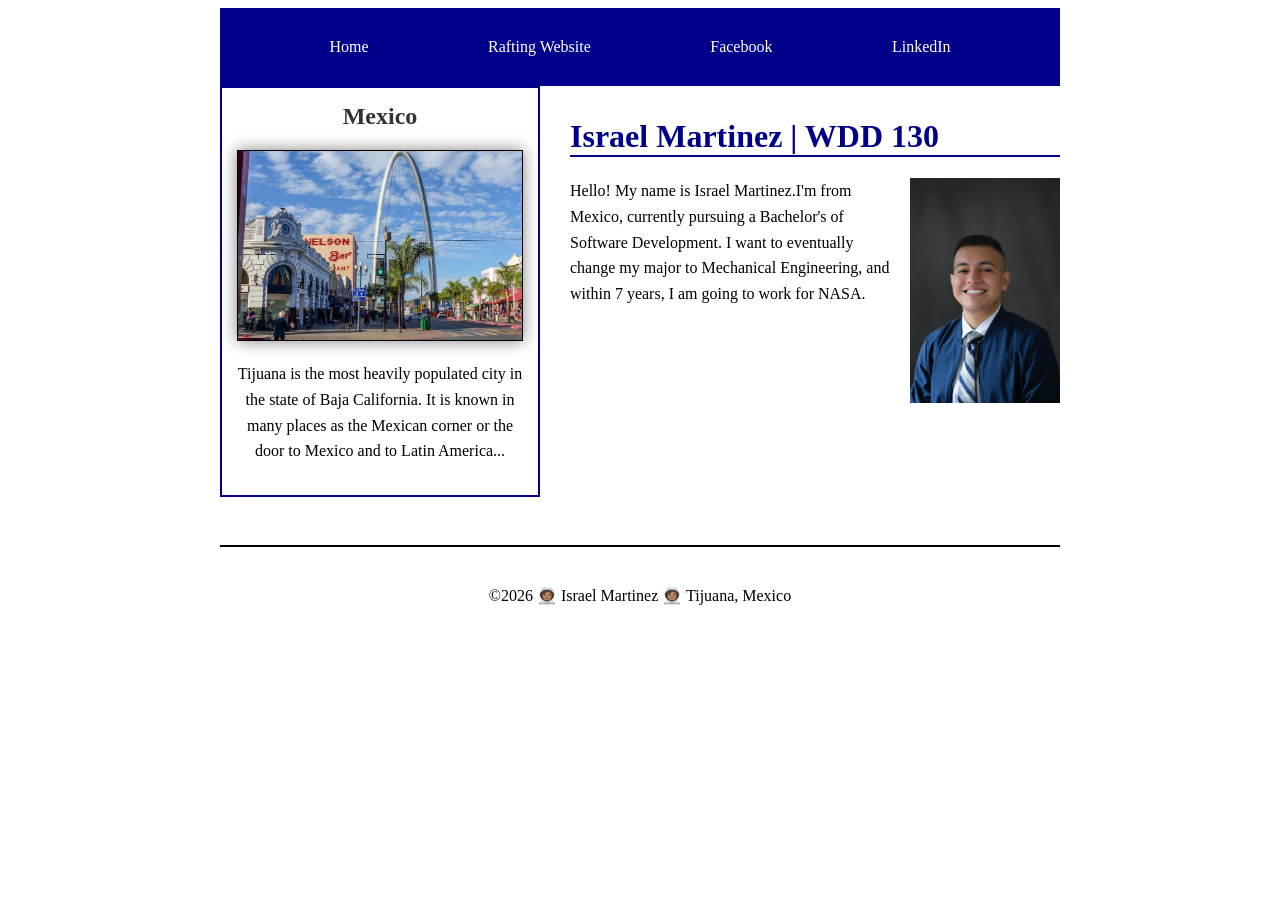
<file: index.html>
<!DOCTYPE html>
<html lang="en">

<head>
    <meta charset="UTF-8">
    <meta name="viewport" content="width=device-width, initial-scale=1.0">
    <link rel="stylesheet" href="styles/styles.css">
    <title>Israel Martinez | WDD 130</title>
    <meta name="description" content="Israel Martinez's BYU-Idaho WDD 130 course home page">
    <meta name="author" content="Israel Martinez">
</head>

<body>
    <header>
        <nav>
            <a href="#">Home</a>
            <a href="wwr/">Rafting Website</a>
            <a href="https://facebook.com" target="_blank">Facebook</a>
            <a href="https://www.linkedin.com" target="_blank">LinkedIn</a>
        </nav>
    </header>

    <div class="grid">
        <aside>
            <h2>Mexico</h2>
            <img src="images/tijuana_arch.jpg" alt="Arch from Tijuana">
            <p>Tijuana is the most heavily populated city in the state of Baja California. It is
                known in many places as the Mexican corner or the door to Mexico and to Latin
                America...</p>
        </aside>

        <main>
            <h1>Israel Martinez | WDD 130</h1>
            <img src="images/profile.png" alt="Israel Martinez Profile">
            <p>Hello! My name is Israel Martinez.I'm from Mexico, currently pursuing a
                Bachelor's of Software Development. I want to eventually change my major to
                Mechanical Engineering, and within 7 years, I am going to work for NASA.</p>
        </main>
    </div>

    <footer>
        <p>©2026 🧑🏽‍🚀 Israel Martinez 🧑🏽‍🚀 Tijuana, Mexico </p>
    </footer>
</body>

</html>
</file>
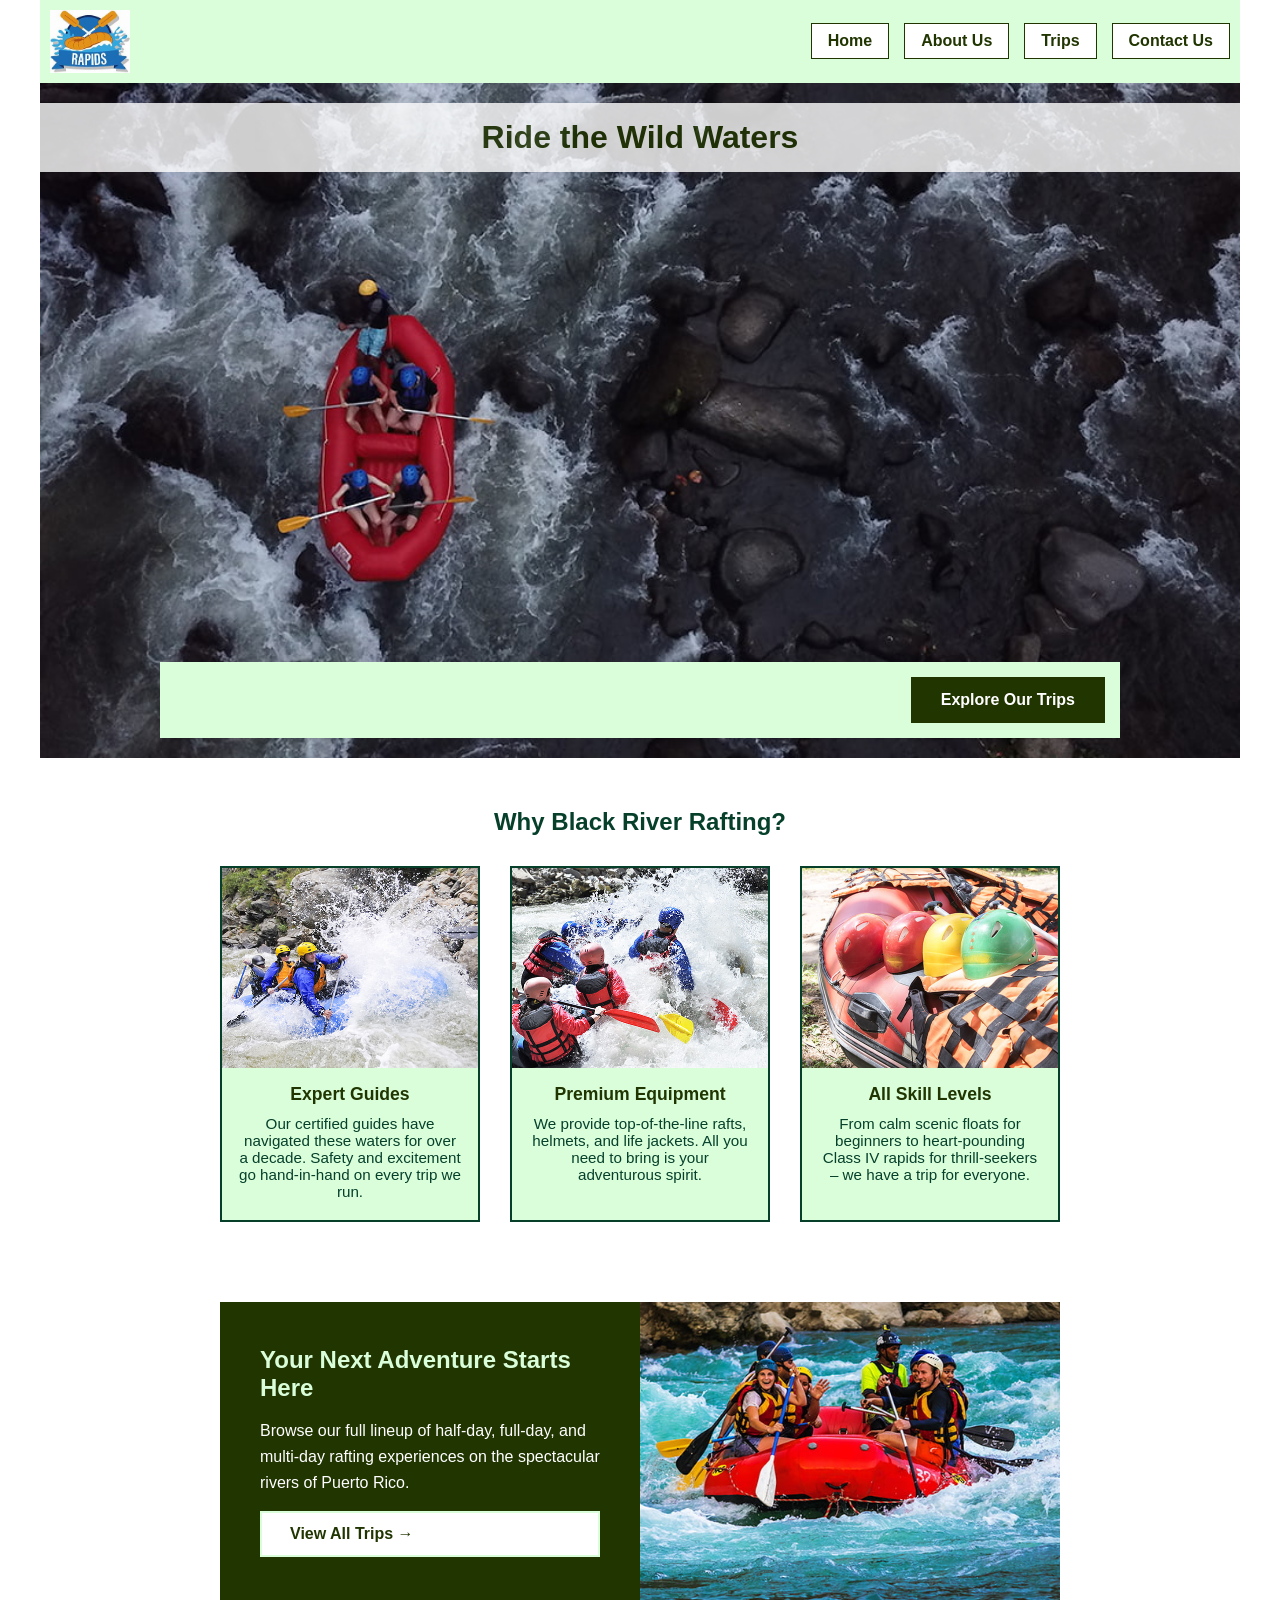
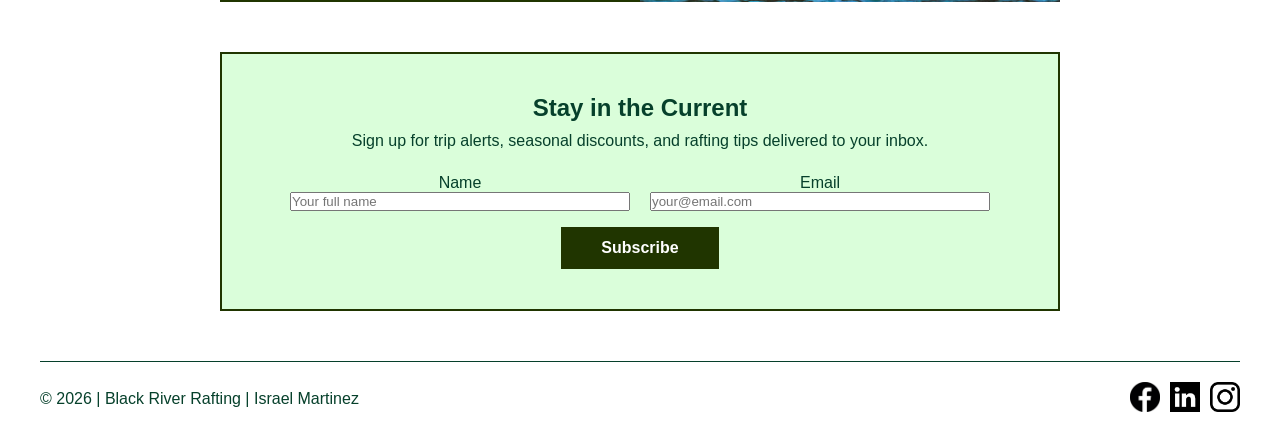
<file: wwr/index.html>
<!DOCTYPE html>
<html lang="en">

<head>
    <meta charset="UTF-8">
    <meta name="viewport" content="width=device-width, initial-scale=1.0">
    <link rel="stylesheet" href="styles/rafting.css">
    <title>About us | Black River Rafting</title>
    <meta name="description"
      content="Black River Rafting – experience world-class whitewater adventures in Aguadilla, Puerto Rico. Book your trip today.">
    <meta name="author" content="Israel Martinez">
</head>

<body>
    <header>
        <img src="images/z-crossedoars.jpeg" alt="WWR Logo">
        <nav>
            <a href="index.html">Home</a>
            <a href="about.html">About Us</a>
            <a href="trips.html">Trips</a>
            <a href="contact.html">Contact Us</a>
        </nav>
    </header>

    <main>

        <div class="hero">
            <h1>Ride the Wild Waters</h1>
            <img src="images/black_river.jpg" alt="Rafting on river">

            <article class="hero-cta">
                <p>Puerto Rico's premier whitewater rafting experience</p>
                <a href="trips.html" class="cta-button">Explore Our Trips</a>
            </article>
        </div>

        <section class="offerings-section">
            <h2>Why Black River Rafting?</h2>
            <div class="offerings-grid">
                <div class="offering-card">
                    <img src="images/adventure1.jpg" alt="Expert guides leading a raft">
                    <h3>Expert Guides</h3>
                    <p>Our certified guides have navigated these waters for over a decade. Safety
                        and excitement go
                        hand-in-hand on every trip we run.</p>
                </div>
                <div class="offering-card">
                    <img src="images/adventure2.jpg" alt="Premium rafting equipment">
                    <h3>Premium Equipment</h3>
                    <p>We provide top-of-the-line rafts, helmets, and life jackets. All you need to
                        bring is your
                        adventurous spirit.</p>
                </div>
                <div class="offering-card">
                    <img src="images/adventure3.jpg" alt="Family rafting adventure">
                    <h3>All Skill Levels</h3>
                    <p>From calm scenic floats for beginners to heart-pounding Class IV rapids for
                        thrill-seekers –
                        we have a trip for everyone.</p>
                </div>
            </div>
        </section>

        <!-- Call to Action Banner -->
        <section class="cta-section">
            <div class="cta-content">
                <h2>Your Next Adventure Starts Here</h2>
                <p>Browse our full lineup of half-day, full-day, and multi-day rafting experiences
                    on the spectacular
                    rivers of Puerto Rico.</p>
                <a href="trips.html" class="cta-button cta-button--dark">View All Trips &rarr;</a>
            </div>
            <img src="images/happy_rafting.jpg" alt="Happy rafters celebrating">
        </section>

        <!-- Newsletter Sign Up -->
        <section class="newsletter-section">
            <h2>Stay in the Current</h2>
            <p>Sign up for trip alerts, seasonal discounts, and rafting tips delivered to your
                inbox.</p>
            <form class="newsletter-form" action="#" method="post">
                <div class="newsletter-fields">
                    <div class="form-item">
                        <label for="newsletter-name">Name</label>
                        <input type="text" id="newsletter-name" name="newsletter_name"
                          placeholder="Your full name" required>
                    </div>
                    <div class="form-item">
                        <label for="newsletter-email">Email</label>
                        <input type="email" id="newsletter-email" name="newsletter_email"
                          placeholder="your@email.com" required>
                    </div>
                </div>
                <button type="submit">Subscribe</button>
            </form>
        </section>

    </main>

    <footer>
        <p>© 2026 | Black River Rafting | Israel Martinez</p>
        <nav class="socialmedia">
            <a href="https://facebook.com"><img src="images/facebook.png" alt="Facebook logo"></a>
            <a href="https://linkedin.com"><img src="images/linkedin.png" alt="LinkedIn logo"></a>
            <a href="https://instagram.com"><img src="images/instagram.png"
                  alt="Instagram logo"></a>
        </nav>
    </footer>

</body>

</html>
</file>
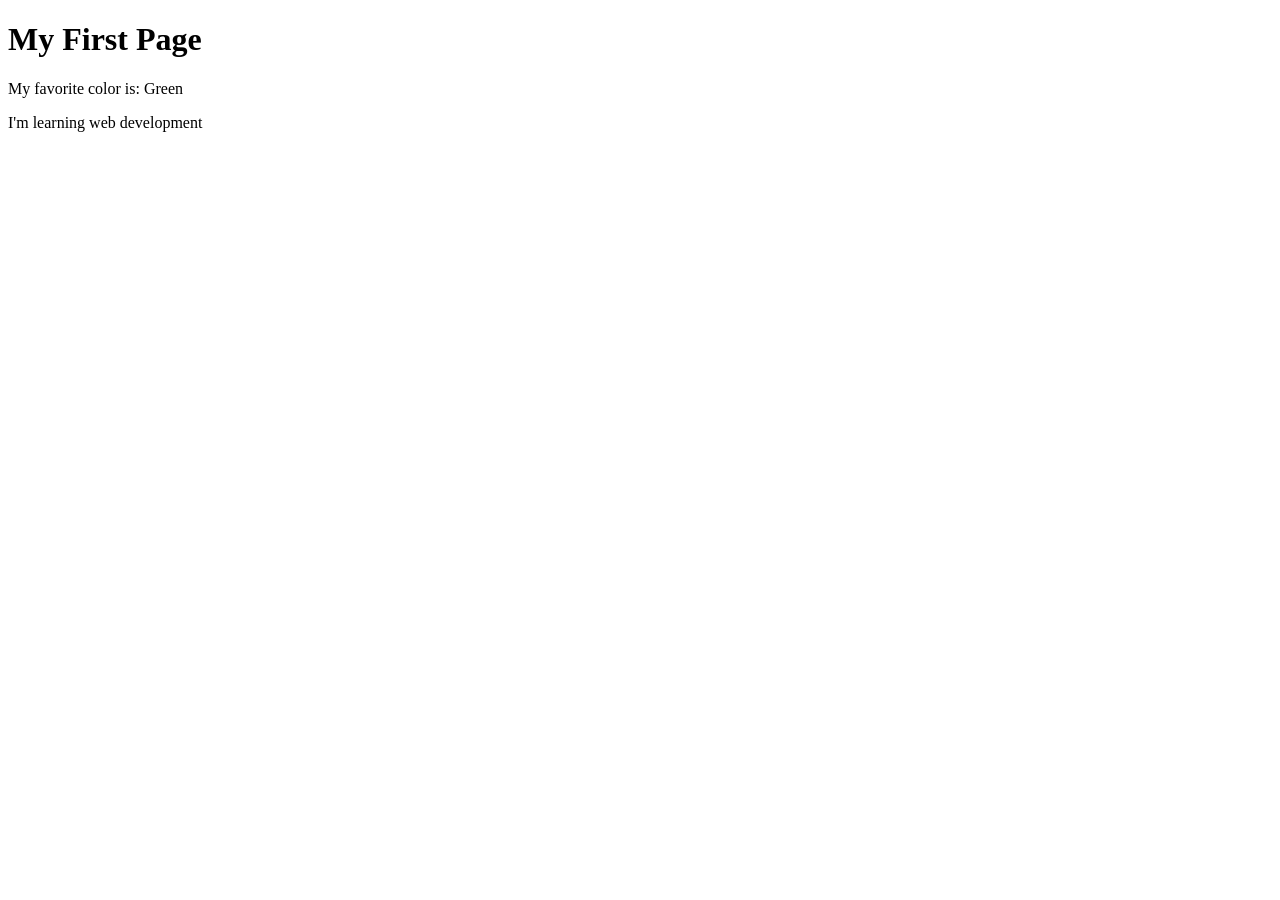
<file: week01/first-page.html>
<!DOCTYPE html>
<html lang="en">

<head>
    <meta charset="UTF-8">
    <meta name="viewport" content="width=device-width, initial-scale=1.0">
    <title>My First Page</title>
</head>

<body>
    <h1>My First Page</h1>
    <p>My favorite color is: Green </p>
    <p> I'm learning web development </p>
</body>

</html>
</file>
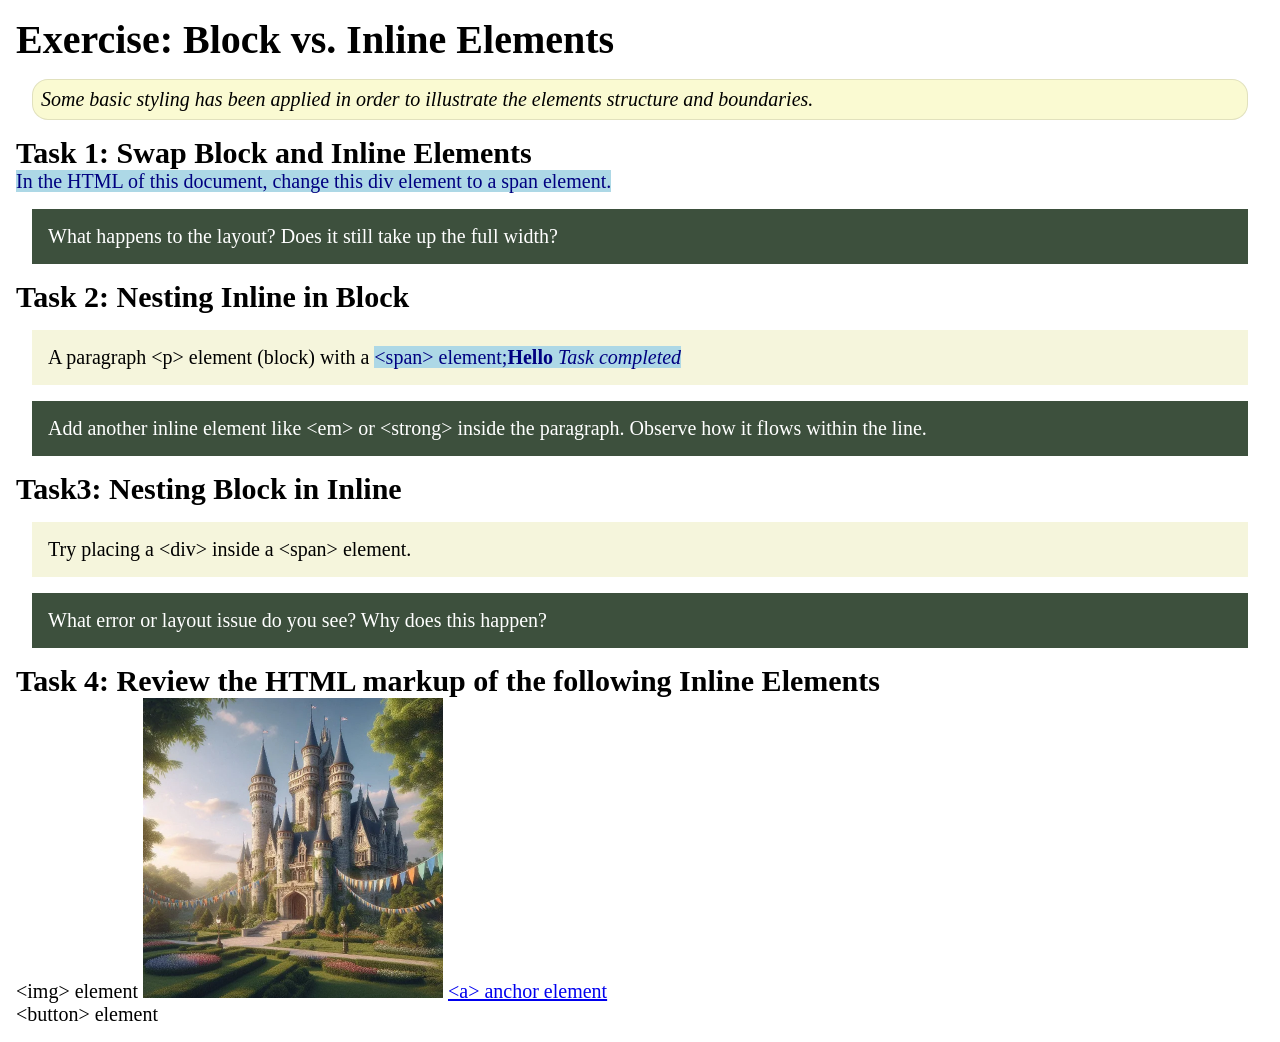
<file: week02/block-vs-inline.html>
<!DOCTYPE html>
<html lang="en">

<head>
    <meta charset="UTF-8">
    <meta name="viewport" content="width=device-width, initial-scale=1.0">
    <title>Exercise: Block vs. Inline Elements</title>
    <link rel="stylesheet" href="styles/block-vs-inline.css">
</head>

<body>
    <main>
        <h1>Exercise: Block vs. Inline Elements</h1>
        <p class="note">Some basic styling has been applied in order to illustrate the elements
            structure and
            boundaries.</p>

        <h2>Task 1: Swap Block and Inline Elements</h2>
        <span>In the HTML of this document, change this div element to a span element.</span>

        <p class="question">What happens to the layout? Does it still take up the full width?</p>

        <h2>Task 2: Nesting Inline in Block</h2>
        <p>A paragraph &lt;p&gt; element (block) with a <span>&lt;span&gt; element;<strong>Hello
                </strong><em>Task completed</em></span></p>
        <p class="question">Add another inline element like &lt;em&gt; or &lt;strong&gt; inside the
            paragraph. Observe
            how it flows within the line.</p>

        <h2>Task3: Nesting Block in Inline</h2>
        <div>Try placing a &lt;div&gt; inside a &lt;span&gt; element.</div>
        <p class="question">What error or layout issue do you see? Why does this happen?</p>


        <h2>Task 4: Review the HTML markup of the following Inline Elements</h2>
        &lt;img&gt; element
        <img src="images/castle.webp" alt="placeholder image (images are inline)" width="300"
          height="300">
        <a href="https://churchofjesuschrist.org">&lt;a&gt; anchor element</a>
        <footer type="button">&lt;button&gt; element</footer>
    </main>
</body>

</html>
</file>
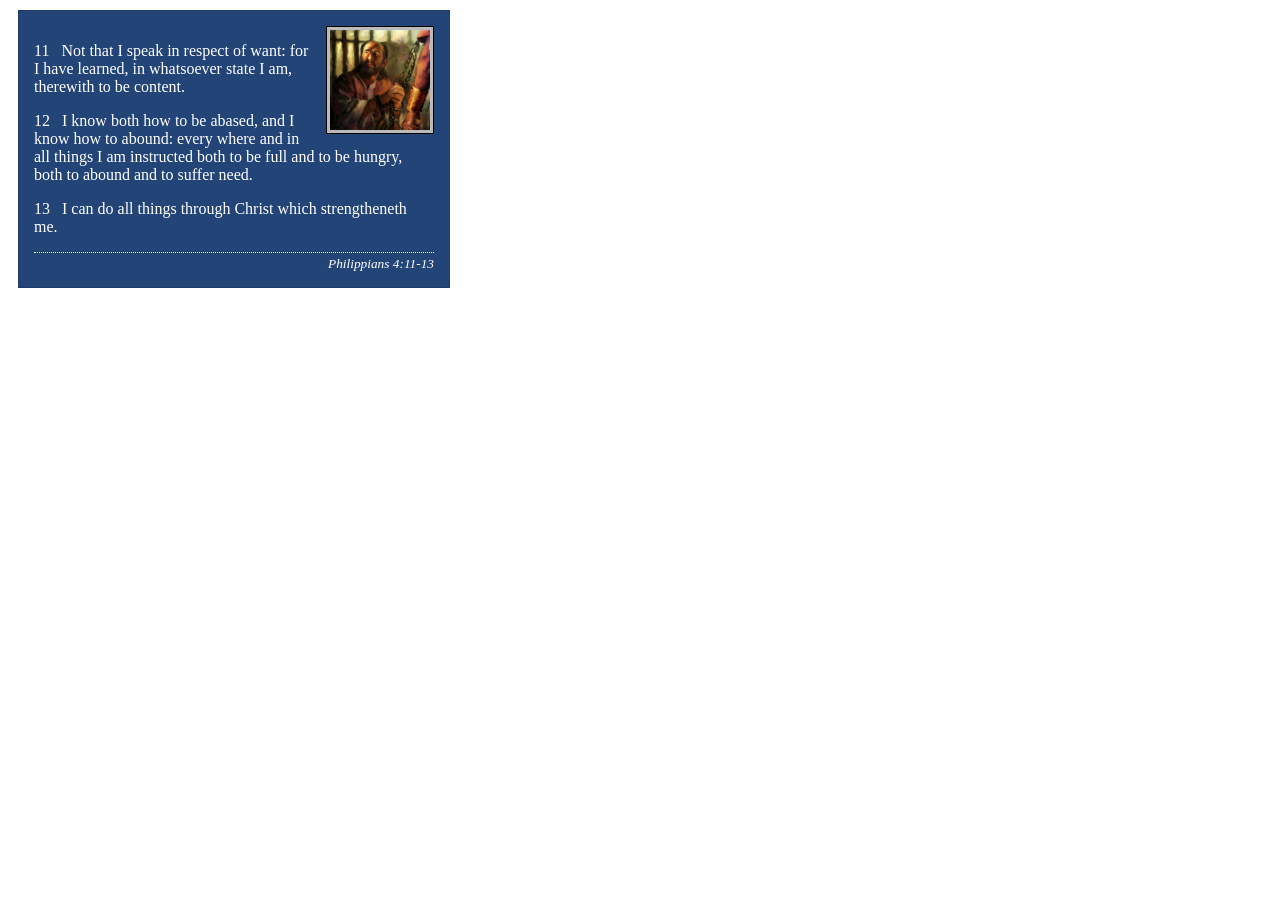
<file: week02/box-model-solution.html>
<!DOCTYPE html>
<html lang="en">
<head>
    <meta charset="UTF-8">
    <meta name="viewport" content="width=device-width, initial-scale=1.0">
    <title>Box Model Activity</title>
    <link rel="stylesheet" href="styles/box-model-solution.css">
</head>
<body>
    <main>
        <div class="callout">
            <img src="images/apostle-paul-imprisoned.webp" alt="Paul the Apostle - Imprisoned in Rome" width="200" height="200">
            <blockquote>
                <p>11 &nbsp; Not that I speak in respect of want: for I have learned, in whatsoever state I am, therewith to be content.</p>
                <p>12 &nbsp; I know both how to be abased, and I know how to abound: every where and in all things I am instructed both to be full and to be hungry, both to abound and to suffer need.</p>
                <p>13 &nbsp; I can do all things through Christ which strengtheneth me.</p>
            </blockquote>
            <cite>Philippians 4:11-13</cite>
        </div>
    </main>
</body>
</html>
</file>
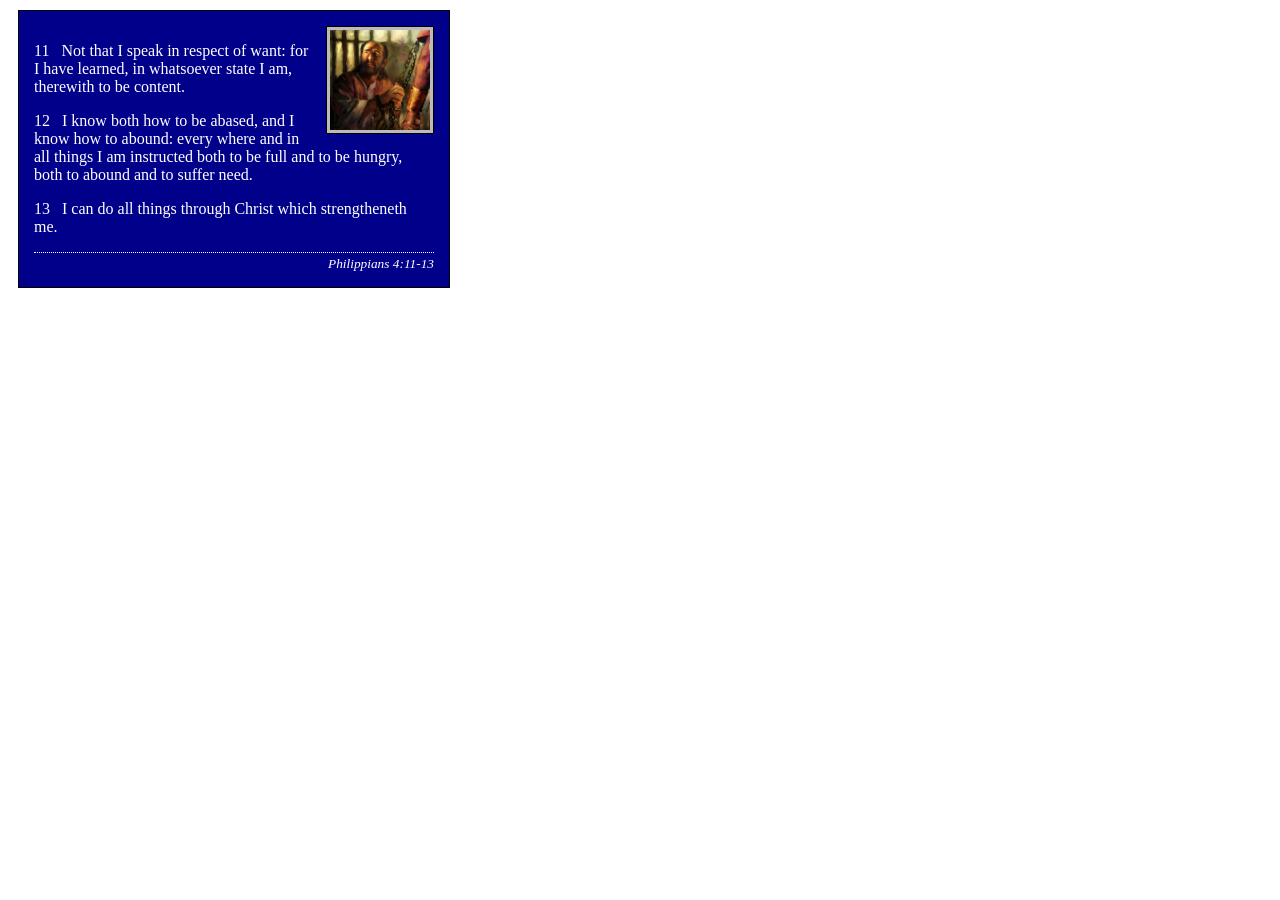
<file: week02/box-model.html>
<!DOCTYPE html>
<html lang="en">

<head>
    <meta charset="UTF-8">
    <meta name="viewport" content="width=device-width, initial-scale=1.0">
    <title>Box Model Activity</title>
    <link rel="stylesheet" href="styles/box-model.css">
</head>


<body>
    <main>
        <div class="callout">
            <img src="images/apostle-paul-imprisoned.webp"
              alt="Paul the Apostle - Imprisoned in Rome" width="200" height="200">
            <blockquote>
                <p>11 &nbsp; Not that I speak in respect of want: for I have learned, in whatsoever
                    state I am, therewith to be content.</p>
                <p>12 &nbsp; I know both how to be abased, and I know how to abound: every where and
                    in all things I am instructed both to be full and to be hungry, both to abound
                    and to suffer need.</p>
                <p>13 &nbsp; I can do all things through Christ which strengtheneth me.</p>
            </blockquote>
            <cite>Philippians 4:11-13</cite>
        </div>
    </main>
</body>

</html>
</file>
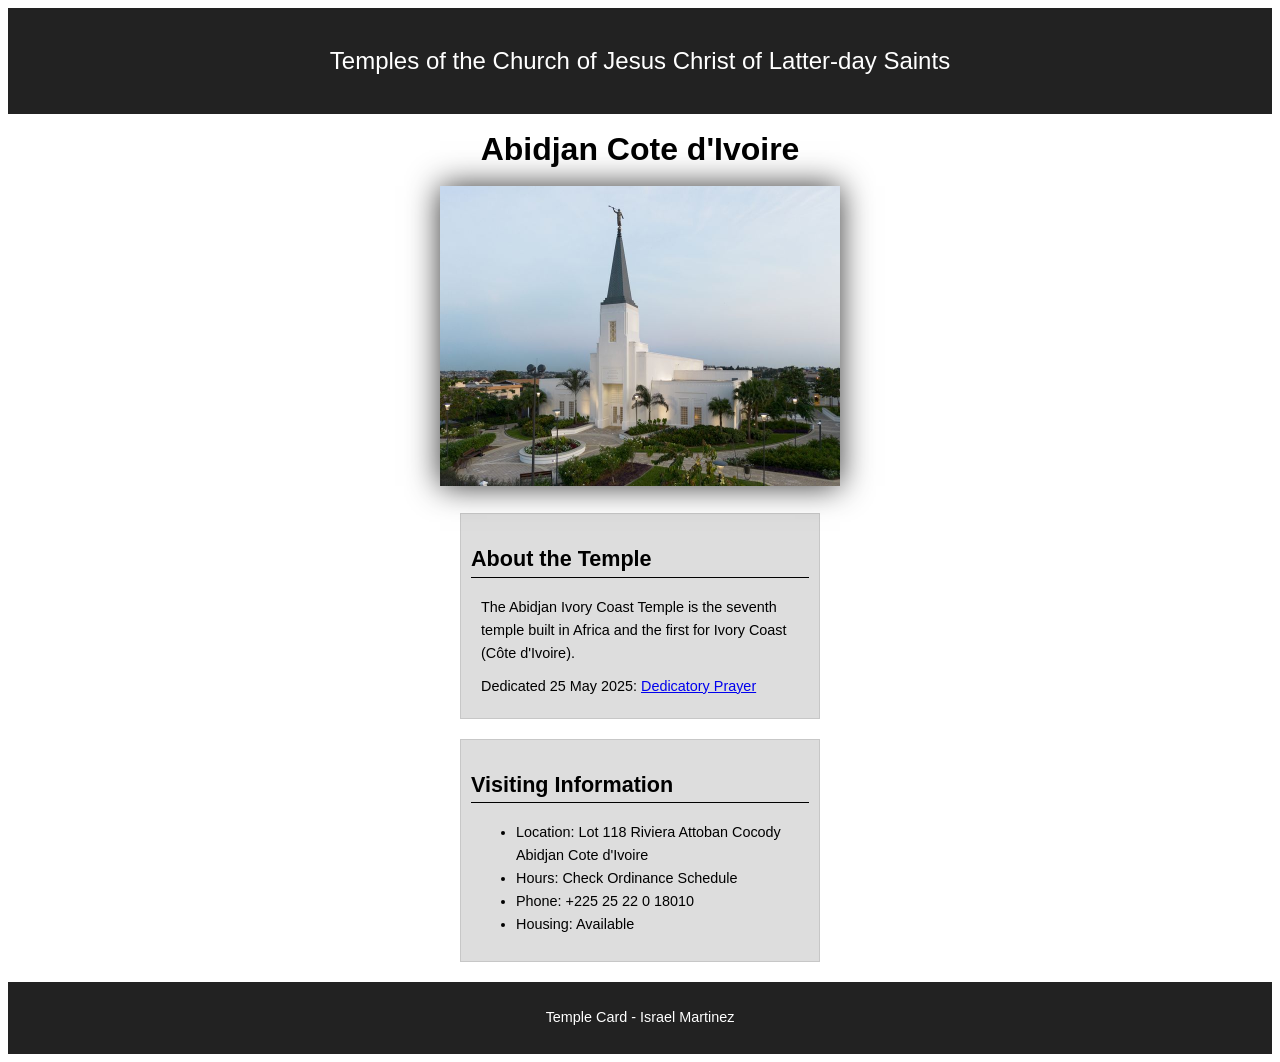
<file: week02/temple.html>
<!DOCTYPE html>
<html lang="en">

<head>
    <meta charset="UTF-8">
    <meta name="viewport" content="width=device-width, initial-scale=1.0">
    <title>Temple Card - Abidjan Cote d'Ivoire</title>
    <link rel="stylesheet" href="styles/temple.css">
</head>

<body>
    <header>
        <p>Temples of the Church of Jesus Christ of Latter-day Saints</p>
    </header>
    <main>
        <h1>Abidjan Cote d'Ivoire</h1>
        <picture>
            <img src="images/abidjan-ivory-coast.jpeg" alt="Abidjan Cote d'Ivoire Temple">
        </picture>
        <section>
            <h2>About the Temple</h2>
            <p>The Abidjan Ivory Coast Temple is the seventh temple built in Africa and the first
                for Ivory Coast (Côte
                d'Ivoire).</p>
            <p>Dedicated 25 May 2025: <a
                  href="https://www.churchofjesuschrist.org/temples/dedicatory-prayer/abidjan-ivory-coast-temple/2025-05-25?lang=eng"
                  target="_blank" rel="noopener noreferrer">Dedicatory Prayer</a></p>
        </section>
        <section>
            <h2>Visiting Information</h2>
            <ul>
                <li>Location: Lot 118 Riviera Attoban Cocody Abidjan Cote d'Ivoire</li>
                <li>Hours: Check Ordinance Schedule</li>
                <li>Phone: +225 25 22 0 18010</li>
                <li>Housing: Available</li>
            </ul>
        </section>
    </main>
    <footer>
        <p>Temple Card - Israel Martinez</p>
    </footer>
</body>

</html>
</file>
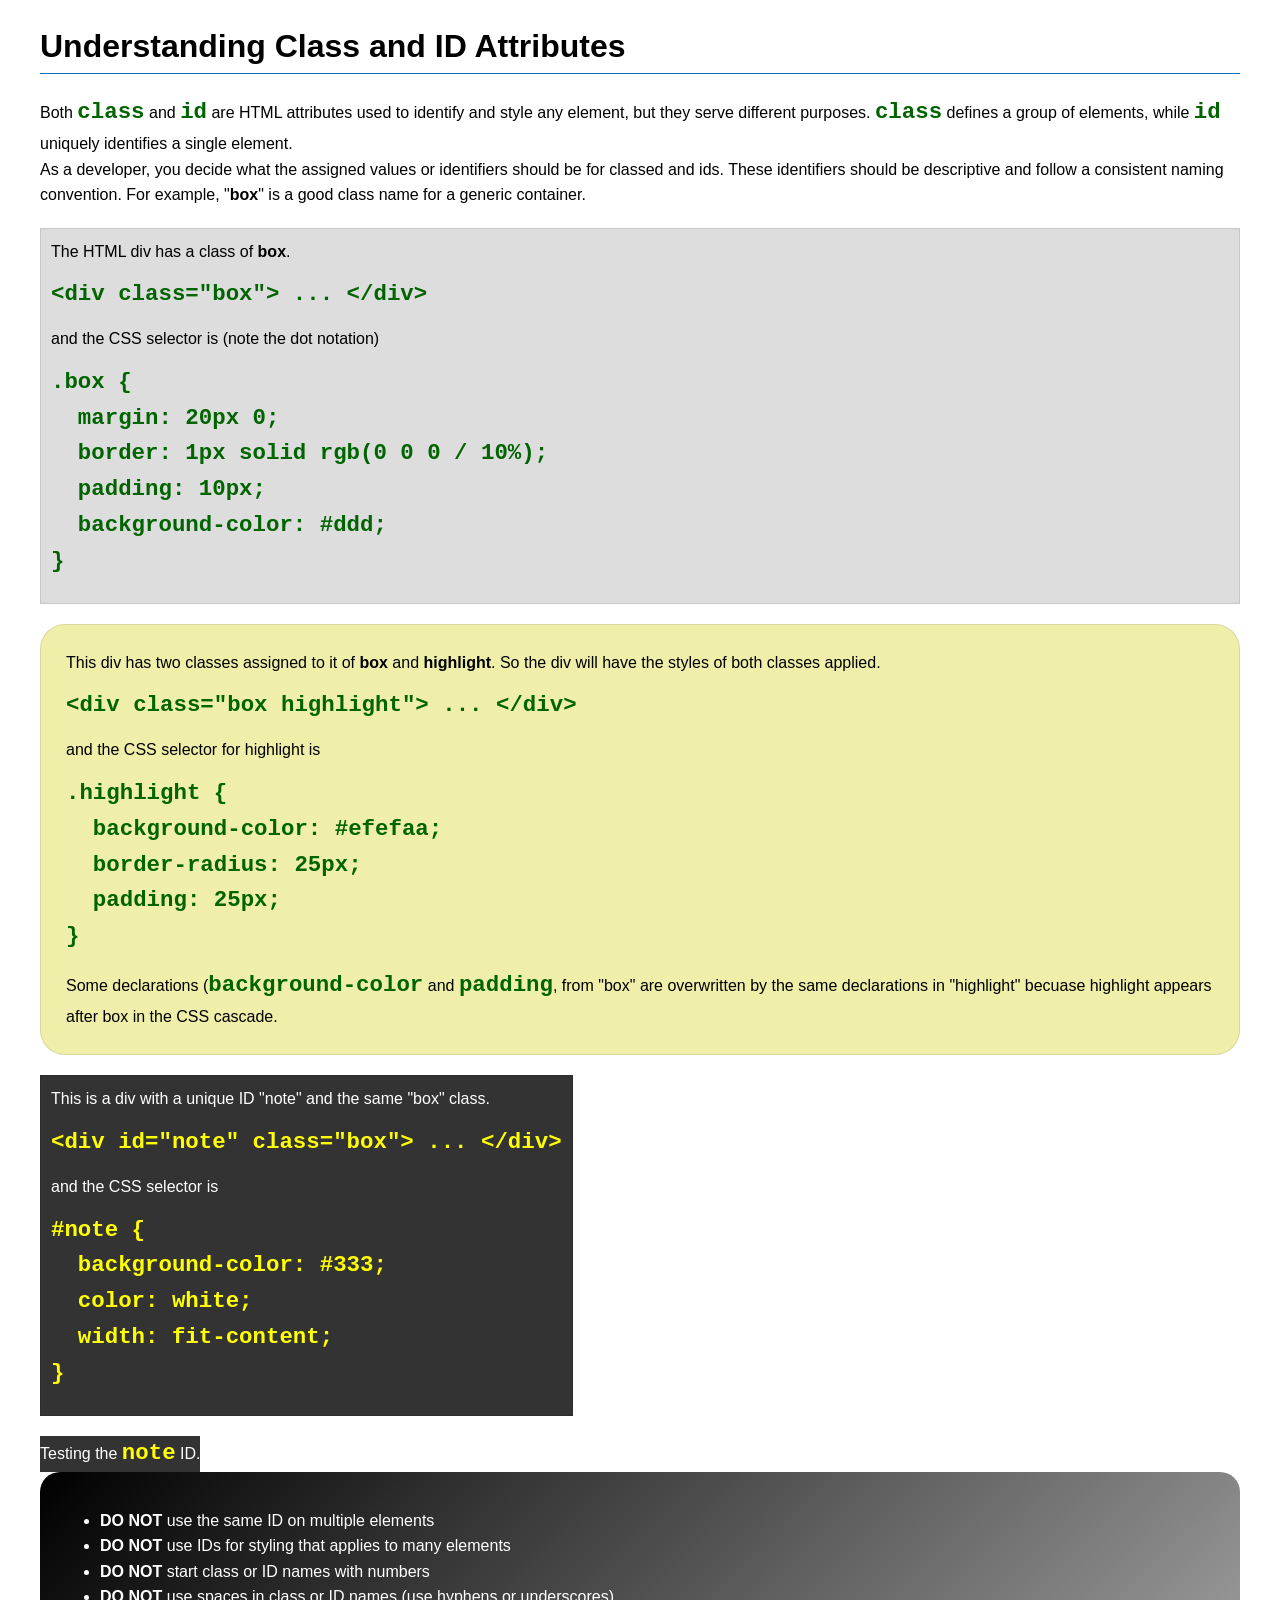
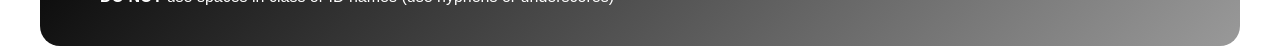
<file: week03/class-and-id.html>
<!DOCTYPE html>
<html lang="en">

<head>
    <meta charset="UTF-8">
    <meta name="viewport" content="width=device-width, initial-scale=1.0">
    <title>Class vs ID Attributes</title>
    <link rel="stylesheet" href="styles/class-and-id.css">
</head>

<body>
    <h1>Understanding Class and ID Attributes</h1>
    <p>Both <code>class</code> and <code>id</code> are HTML attributes used to identify and style any element, but they
        serve different purposes. <code>class</code> defines a group of elements, while <code>id</code> uniquely
        identifies a single element.</p>
    <p>As a developer, you decide what the assigned values or identifiers should be for classed and ids. These
        identifiers should be
        descriptive and follow a consistent naming convention. For example, "<strong>box</strong>" is a good class name
        for a generic container.</p>
    <div class="box">
        <p>The HTML div has a class of <strong>box</strong>.</p>
        <pre><code class="html">&lt;div class="box"&gt; ... &lt;/div&gt;</code></pre>
        and the CSS selector is (note the dot notation)
        <pre><code class="css">.box {
  margin: 20px 0;
  border: 1px solid rgb(0 0 0 / 10%);
  padding: 10px;
  background-color: #ddd; 
}</code></pre>
    </div>

    <div class="box highlight">
        <p>This div has two classes assigned to it of <strong>box</strong> and <strong>highlight</strong>. So the div
            will have the styles of both classes applied.</p>
        <pre><code class="html">&lt;div class="box highlight"&gt; ... &lt;/div&gt;</code></pre>
        and the CSS selector for highlight is
        <pre><code class="css">.highlight {
  background-color: #efefaa;
  border-radius: 25px;
  padding: 25px;
}</code></pre>
<p>Some declarations (<code>background-color</code> and <code>padding</code>, from "box" are overwritten by the same declarations in "highlight" becuase highlight appears after box in the CSS cascade.</p>
    </div>

    <div id="note" class="box">
        <p>This is a div with a unique ID "note" and the same "box" class.</p>
        <pre><code class="html">&lt;div id="note" class="box"&gt; ... &lt;/div&gt;</code></pre>
        and the CSS selector is
        <pre><code class="css">#note {
  background-color: #333;
  color: white;
  width: fit-content;
}</code></pre>
    </div>

    <div id="note">
        <p>Testing the <code>note</code> ID.</p>
    </div>

    <section id="best-practice">
        <ul>
            <li><strong>DO NOT</strong> use the same ID on multiple elements</li>
            <li><strong>DO NOT</strong> use IDs for styling that applies to many elements</li>
            <li><strong>DO NOT</strong> start class or ID names with numbers</li>
            <li><strong>DO NOT</strong> use spaces in class or ID names (use hyphens or underscores)</li>
        </ul>
    </section>




</body>

</html>
</file>
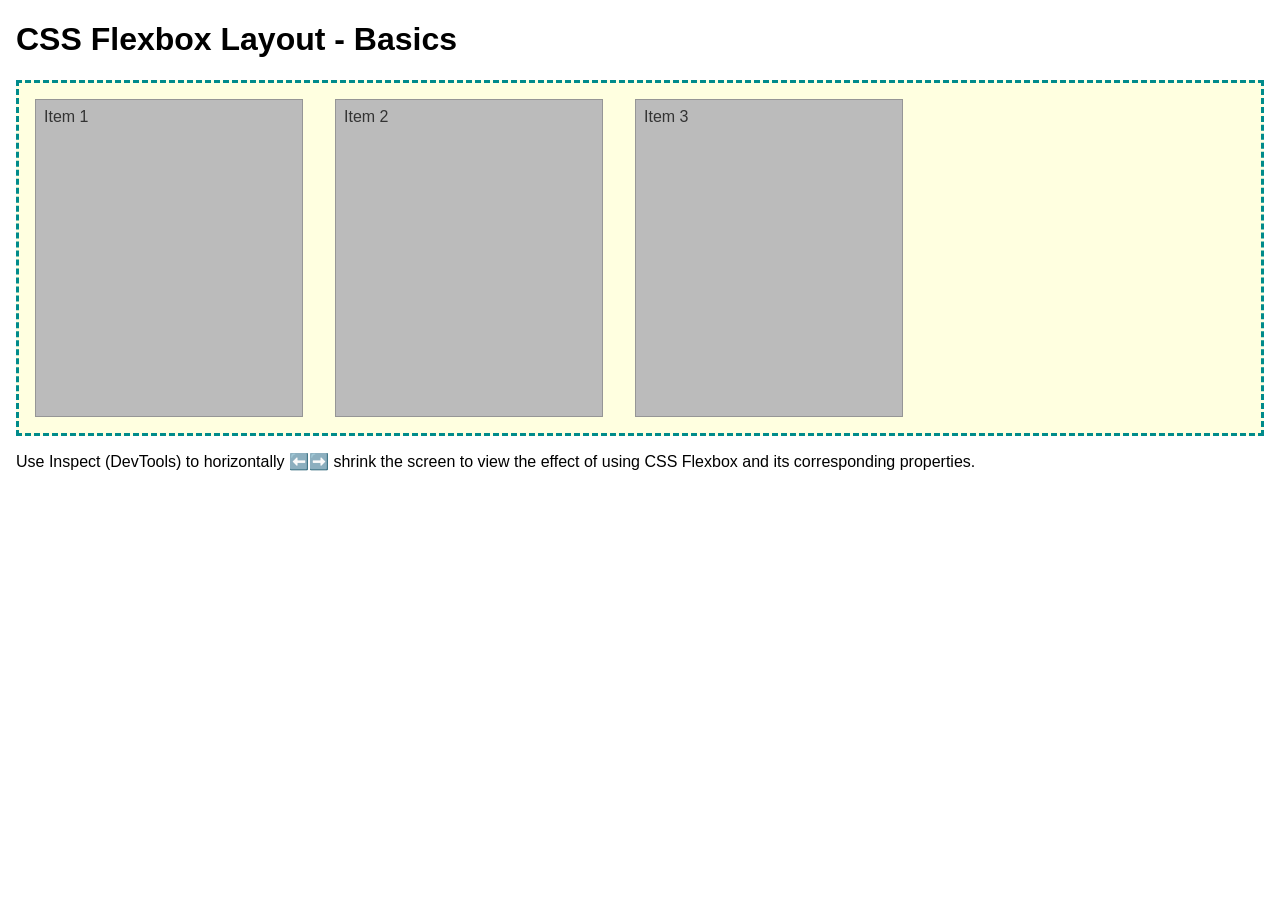
<file: week04/flexbox-layout.html>
<!DOCTYPE html>
<html lang="en">
<head>
    <meta charset="UTF-8">
    <meta name="viewport" content="width=device-width, initial-scale=1.0">
    <title>CSS Flexbox Layout - Basics</title>
    <link rel="stylesheet" href="styles/flexbox.css">
</head>
<body>
    <main>
        <h1>CSS Flexbox Layout - Basics</h1>
        <div class="flex-container">
            <div class="flex-item item1">Item 1</div>
            <div class="flex-item item2">Item 2</div>
            <div class="flex-item item3">Item 3</div>
        </div>
        <p>Use Inspect (DevTools) to horizontally ⬅️➡️ shrink the screen to view the effect of using CSS Flexbox and its corresponding properties.</p>
    </main>
</body>
</html>
</file>
<file: styles/styles.css>
* {
    box-sizing: border-box;
}

:root {
    --heading-background-color: darkblue;
    --heading-text-color: #fff;
    --heading-font: Lato, arial, sans-serif;
    --padding: 1rem;
    --border: 1px solid rgb(0 0 0 / 0.1);
}

header,
footer,
.grid {
    max-width: 840px;
    margin: 0 auto;
}

nav {
    background-color: darkblue;
    padding: 10px;
    display: flex;
    justify-content: space-evenly;
    align-items: center;
}

nav a {
    color: white;
    display: block;
    padding: 20px;
    text-decoration: none;
    font-family: lato;
}

h1 {
    color: darkblue;
    border-bottom: 2px solid darkblue;
    margin-top: 2rem;
}

.grid {
    display: grid;
    grid-template-columns: 20rem 1fr;
    gap: 30px;
    max-width: 840px;
    margin: 0 auto;
    align-items: start;
}

aside {
    grid-column: 1/2;
    width: 100%;
    border: 2px solid darkblue;
    text-align: center;
    padding: 15px;
}

main {
    grid-column: 2/3;
}

h2 {
    color: #333;
    margin-top: 0;
}

aside img {
    width: 100%;
    height: auto;
    border: 1px solid black;
    box-shadow: 0 0 15px gray;
}

main img {
    width: 150px;
    height: auto;
    float: right;
    margin-left: 20px;
}

p {
    line-height: 1.6;
}

footer {
    margin-top: 3rem;
    border-top: 2px solid #000;
    text-align: center;
    padding: 20px;
}
</file>
<file: wwr/styles/rafting.css>
:root {
  --primary-color: #203500;
  --secondary-color: #dafeda;
  --accent1-color: #ffffff;
  --accent2-color: #06402b;
  --heading-font: "Arial", sans-serif;
  --body-font: Helvetica, sans-serif;
}

* {
  margin: 0;
  padding: 0;
  box-sizing: border-box;
}

body {
  font-family: var(--body-font);
  color: var(--accent2-color);
}

header,
main,
footer {
  max-width: 95%;
  margin: 0 auto;
  width: 1200px;
}

header {
  display: grid;
  grid-template-columns: 120px 1fr;
  align-items: center;
  background-color: var(--secondary-color);
  padding: 10px;
}

header img {
  width: 80px;
}

header nav {
  display: flex;
  justify-content: flex-end;
  gap: 15px;
}

header nav a {
  text-decoration: none;
  color: var(--primary-color);
  font-weight: bold;
  padding: 8px 16px;
  border: 1px solid var(--primary-color);
  background-color: var(--accent1-color);
}

.hero {
  position: relative;
}

.hero img {
  display: block;
  width: 100%;
  height: auto;
}

h1 {
  position: absolute;
  top: 20px;
  width: 100%;
  padding: 16px;
  text-align: center;
  opacity: 0.8;
  background-color: var(--accent1-color);
  font-family: var(--heading-font);
  color: var(--primary-color);
}

.hero article {
  position: absolute;
  bottom: 20px;
  left: 50%;
  transform: translateX(-50%);
  width: 80%;
  background-color: var(--secondary-color);
  padding: 15px;
  display: flex;
  align-items: center;
}

.hero article img {
  float: right;
  width: 125px;
  margin-left: 15px;
  order: 2;
}

.history-container {
  padding: 20px 0;
}

.history-container h2 {
  text-align: center;
  margin-bottom: 20px;
}

.history-grid {
  display: grid;
  grid-template-columns: 1fr 1fr 1fr;
  gap: 20px;
  align-items: center;
  text-align: center;
}

.adventure-section h2 {
  text-align: center;
  margin: 30px 0;
}

.adventure-grid {
  display: flex;
  justify-content: space-between;
  gap: 10px;
  margin-bottom: 40px;
}

.adventure-grid figure {
  flex: 1;
  text-align: center;
}

.adventure-grid img {
  width: 100%;
  height: auto;
  border: 1px solid #ccc;
}

footer {
  display: flex;
  justify-content: space-between;
  align-items: center;
  padding: 20px 0;
  border-top: 1px solid var(--accent2-color);
}

.socialmedia {
  display: flex;
  gap: 10px;
}

.socialmedia img {
  width: 30px;
  height: auto;
}

.history-grid img {
  width: 100%;
  height: 200px;
  object-fit: cover;
  border-radius: 4px;
}

.contact-header h1.company-name-title {
  position: static !important;
  display: block;
  text-align: center;
  font-size: 2.5rem;
  color: var(--primary-color);
  background-color: transparent;
  opacity: 1;
  margin: 20px 0;
  width: 100%;
}

.contact-header {
  text-align: center;
  padding: 20px;
}

.contact-grid {
  display: grid;
  grid-template-columns: 1fr 1fr;
  gap: 40px;
  padding: 20px;
}

.map-container iframe {
  width: 100%;
  height: 100%;
  min-height: 300px;
  border: 1px solid #ccc;
}

form {
  display: flex;
  flex-direction: column;
  gap: 15px;
}

.form-item {
  display: flex;
  flex-direction: column;
}

fieldset {
  border: none;
  display: flex;
  flex-direction: column;
  gap: 5px;
}

textarea {
  height: 100px;
}

button {
  background-color: var(--primary-color);
  color: var(--accent1-color);
  padding: 10px;
  border: none;
  cursor: pointer;
  font-weight: bold;
}

.employee-profiles {
  text-align: center;
  margin-top: 50px;
  padding: 20px;
  border-top: 1px solid #ccc;
}

.profile-grid {
  display: flex;
  justify-content: space-around;
  margin-top: 20px;
}

.profile-grid figure img {
  width: 150px;
  height: 150px;
  object-fit: cover;
  border-radius: 50%;
}

.cta-button {
  display: inline-block;
  background-color: var(--primary-color);
  color: var(--accent1-color);
  font-weight: bold;
  padding: 12px 28px;
  text-decoration: none;
  border: 2px solid var(--primary-color);
  white-space: nowrap;
  font-family: var(--heading-font);
}

.cta-button:hover {
  background-color: var(--accent1-color);
  color: var(--primary-color);
}

.cta-button--dark {
  background-color: var(--accent1-color);
  color: var(--primary-color);
  border-color: var(--secondary-color);
}

.cta-button--dark:hover {
  background-color: var(--secondary-color);
  color: var(--primary-color);
}

.hero-cta {
  position: absolute;
  bottom: 20px;
  left: 50%;
  transform: translateX(-50%);
  width: 80%;
  background-color: rgba(32, 53, 0, 0.82);
  color: var(--accent1-color);
  padding: 20px 30px;
  display: flex;
  align-items: center;
  justify-content: space-between;
  gap: 20px;
}

.hero-cta p {
  font-size: 1.1rem;
  font-weight: bold;
  color: var(--secondary-color);
  margin: 0;
}

.offerings-section {
  padding: 50px 0 30px;
  max-width: 840px;
  margin: 0 auto;
}

.offerings-section h2 {
  text-align: center;
  margin-bottom: 30px;
}

.offerings-grid {
  display: grid;
  grid-template-columns: repeat(3, 1fr);
  gap: 30px;
}

.offering-card {
  border: 2px solid var(--accent2-color);
  background-color: var(--secondary-color);
  padding: 0 0 20px;
  text-align: center;
}

.offering-card img {
  width: 100%;
  height: 200px;
  object-fit: cover;
  display: block;
  margin-bottom: 16px;
}

.offering-card h3 {
  color: var(--primary-color);
  margin-bottom: 10px;
  font-size: 1.1rem;
}

.offering-card p {
  padding: 0 16px;
  font-size: 0.95rem;
}

.cta-section {
  display: grid;
  grid-template-columns: 1fr 1fr;
  gap: 0;
  margin: 50px auto;
  max-width: 840px;
  background-color: var(--primary-color);
  color: var(--accent1-color);
  min-height: 300px;
}

.cta-content {
  display: flex;
  flex-direction: column;
  justify-content: center;
  gap: 16px;
  padding: 40px;
}

.cta-content h2 {
  color: var(--secondary-color);
  margin-top: 0;
}

.cta-content p {
  color: var(--accent1-color);
  line-height: 1.6;
}

.cta-section > img {
  width: 100%;
  height: 100%;
  object-fit: cover;
  display: block;
}

.newsletter-section {
  max-width: 840px;
  margin: 0 auto 50px;
  background-color: var(--secondary-color);
  border: 2px solid var(--primary-color);
  padding: 40px;
  text-align: center;
}

.newsletter-section h2 {
  margin-bottom: 10px;
}

.newsletter-section > p {
  margin-bottom: 24px;
}

.newsletter-form {
  display: flex;
  flex-direction: column;
  align-items: center;
  gap: 16px;
  max-width: 700px;
  margin: 0 auto;
}

.newsletter-fields {
  display: grid;
  grid-template-columns: 1fr 1fr;
  gap: 20px;
  width: 100%;
}

.newsletter-form button {
  padding: 12px 40px;
  font-size: 1rem;
  background-color: var(--primary-color);
  color: var(--accent1-color);
  border: none;
  cursor: pointer;
  font-weight: bold;
}

.trips-section {
  padding: 50px 0 30px;
  max-width: 840px;
  margin: 0 auto;
}

.trips-section h2 {
  text-align: center;
  margin-bottom: 40px;
}

.trip-card {
  display: grid;
  grid-template-columns: 1fr 2fr;
  gap: 30px;
  margin-bottom: 40px;
  border: 1px solid var(--accent2-color);
  background-color: var(--secondary-color);
}

.trip-card img {
  width: 100%;
  height: 260px;
  object-fit: cover;
  display: block;
}

.trip-card--reverse {
  grid-template-columns: 2fr 1fr;
}

.trip-card--reverse img {
  order: 2;
}

.trip-card--reverse .trip-info {
  order: 1;
}

.trip-info {
  padding: 24px;
  display: flex;
  flex-direction: column;
  gap: 12px;
}

.trip-info h3 {
  color: var(--primary-color);
  font-size: 1.4rem;
  margin: 0;
}

.trip-badge {
  display: inline-block;
  background-color: var(--primary-color);
  color: var(--accent1-color);
  padding: 4px 12px;
  font-size: 0.85rem;
  font-weight: bold;
  width: fit-content;
}

.trip-details-list {
  list-style: none;
  padding: 0;
  display: flex;
  flex-wrap: wrap;
  gap: 8px 20px;
  padding-top: 8px;
  border-top: 1px solid var(--accent2-color);
  margin: 0;
}

.trip-details-list li {
  font-size: 0.9rem;
  font-weight: bold;
  color: var(--accent2-color);
}

.trips-table-section {
  padding: 40px 0;
  max-width: 840px;
  margin: 0 auto;
  border-top: 2px solid var(--primary-color);
}

.trips-table-section h2 {
  text-align: center;
  margin-bottom: 24px;
}
</file>
<file: week02/styles/block-vs-inline.css>
* {
    margin: 0;
    padding: 0;
}

body {
    font-size: 20px;
    margin: 1rem;
}

p,
div {
    background-color: beige;
    margin: 1rem;
    padding: 1rem;
}

span {
    color: navy;
    background-color: lightblue;
}

code {
    margin: 0;
    padding: 0;
    color: green;
    font-size: 1.2rem;
}

.note {
    font-style: italic;
    background-color: lightgoldenrodyellow;
    border-radius: 1rem;
    border: 1px solid rgb(0 0 0 / 10%);
    margin: 1rem;
    padding: .5rem;
}

.question {
    background-color: #3d503d;
    color: #fff;
}
</file>
<file: week02/styles/box-model-solution.css>
.callout {
    max-width: 400px;
    margin: 10px;
    border: 1px solid rgba(0, 0, 0, .1);
    padding: 15px;
    background-color: #247;
    color: #fff;
}

.callout img {
    float: right;
    margin: 0 0 10px 15px;
    border: 1px solid #000;
    padding: 3px;
    background-color: #bbb;
    width: 100px;
    height: auto;

}

blockquote {
    margin: 0;
}

cite {
    display: block;
    border-top: 1px dotted #fff;
    padding-top: 3px;
    text-align: right;
    font-size: smaller;
}
</file>
<file: week02/styles/box-model.css>
.callout {
    max-width: 400px;
    margin: 10px;
    border: 1px solid black;
    padding: 15px;
    background-color: darkblue;
    color: white;
}

.callout img {
    float: right;
    margin: 0 0 10px 15px;
    border: 1px solid black;
    padding: 3px;
    background-color: #bbb;
    width: 100px;
    height: auto;
}

blockquote {
    margin: 0;
}

cite {
    display: block;
    border-top: 1px dotted white;
    padding-top: 3px;
    text-align: right;
    font-size: smaller;
}
</file>
<file: week02/styles/temple.css>
body {
    font-family: Arial, sans-serif;
    line-height: 1.6;
}

header,
footer {
    background-color: #222;
    color: white;
    padding: 10px;
    text-align: center;
    font-size: 24px;
}

main {
    width: 400px;
    margin: 0 auto;
}

h1 {
    margin: 10px;
    text-align: center;
}

h2 {
    border-bottom: 1px solid;
}

img {
    width: 100%;
    height: auto;
    box-shadow: 0 0 30px #333;
}

section {
    margin: 20px;
    border: 1px solid rgb(0 0 0/10%);
    padding: 10px;
    background-color: #ddd;
    font-size: .9rem;
}

section p {
    margin: 10px;
}

ul {
    margin-left: 5px;
}

footer {
    font-size: .9rem;
}
</file>
<file: week03/styles/class-and-id.css>
body {
    font-family: Arial, sans-serif;
    line-height: 1.6;
    margin: 0;
    padding: 0 40px;
}

h1 {
    border-bottom: 1px solid rgb(0 110 182);
    padding-bottom: 0;
}



p {
    margin: 0;
}

code {
    color: darkgreen;
    font-weight: 700;
    font-size: 1.4rem;
}

/* Class examples - can be reused */

.box {
    margin: 20px 0;
    border: 1px solid rgb(0 0 0 / 10%);
    padding: 10px;
    background-color: #ddd; /* this is shorthand for #dddddd */
}

.highlight {
    background-color: #efefaa;
    border-radius: 25px;
    padding: 25px;
}

/* ID examples - should be unique */

#note {
    background-color: #333;
    color: white;
    width: fit-content;
}

#note code {
    color: yellow;
}

#best-practice {
    background: linear-gradient(135deg, #000 0%, #999 100%);
    color: white;
    border-radius: 20px;
    padding: 20px
}
</file>
<file: week04/styles/flexbox.css>
body {
    font-family: Helvetica, Arial, sans-serif;
    margin: 1rem;
}

.flex-container {
    border: 3px dashed darkcyan;
    background-color: lightyellow;
    display: flex;
    flex-wrap: wrap;
}

.flex-item {
    width: 250px;
    margin: 1rem;
    border: 1px solid rgb(0 0 0 / 20%);
    padding: 0.5rem;
    background-color: #bbb;
    color: #333;
}

.item1 {
    min-height: 100px;
}

.item2 {
    min-height: 200px;
}

.item3 {
    min-height: 300px;
}
</file>
